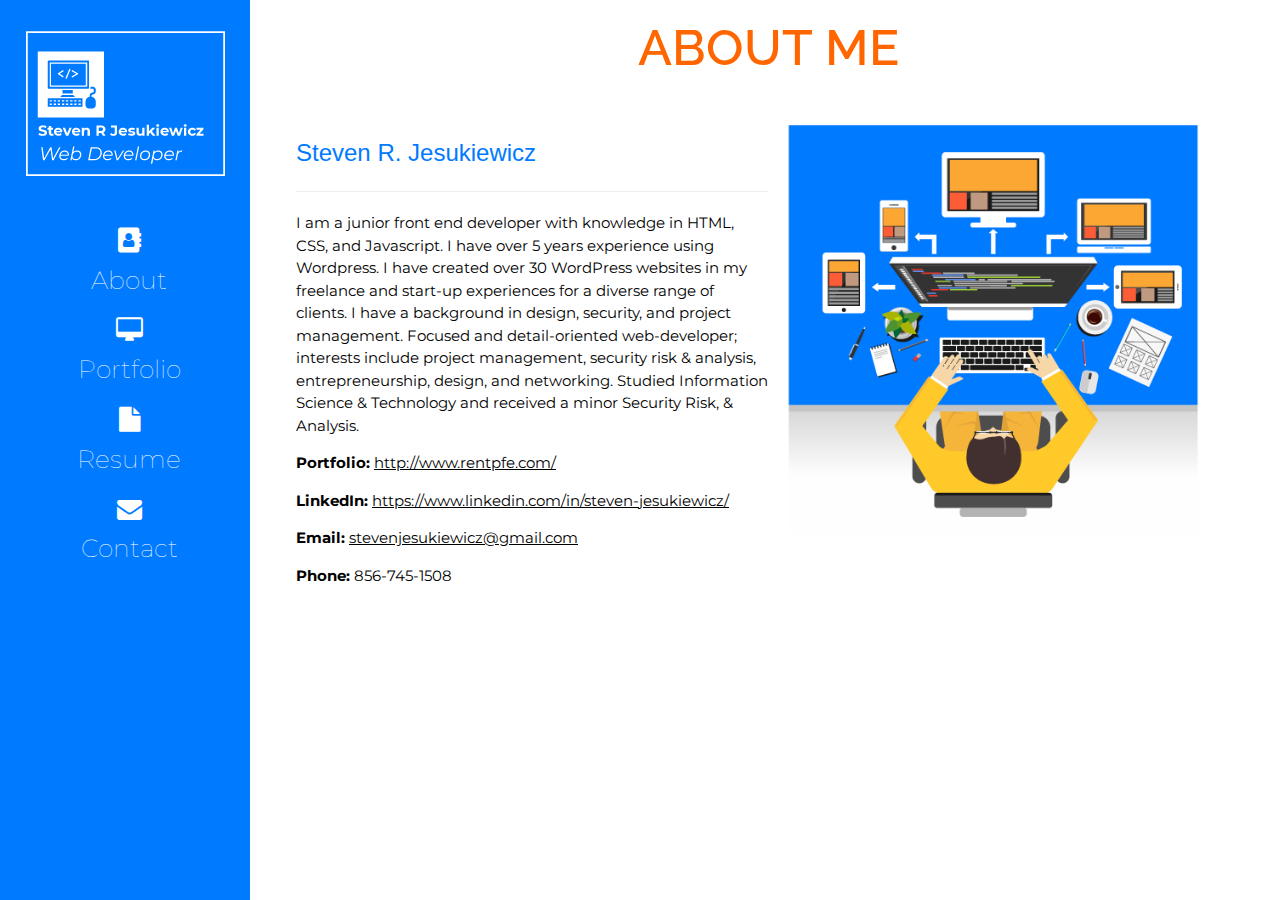
<file: about.html>
<!DOCTYPE html>
<html lang="en">
    <head>
        <meta charset="UTF-8">
        <meta name="viewport" content="width=device-width, initial-scale=1.0">
        <meta http-equiv="X-UA-Compatible" content="ie=edge">
        <title>Document</title>
        <link rel="stylesheet" href="css/main.css">
        <link href="https://fonts.googleapis.com/css?family=Raleway&display=swap" rel="stylesheet">
        <link href="https://fonts.googleapis.com/css?family=Roboto&display=swap" rel="stylesheet">
        <link href="https://fonts.googleapis.com/css?family=Montserrat&display=swap" rel="stylesheet">
        <link rel="stylesheet" href="https://www.w3schools.com/w3css/4/w3.css">
        <link rel="stylesheet" href="https://cdnjs.cloudflare.com/ajax/libs/font-awesome/4.7.0/css/font-awesome.min.css">
    </head>
<body>
    <div id="wrapper">
    <div id="sidenav">
        <div class="logo"> <img src="images/logo_website_steve.png" class="center_logo" alt="logo"> </div>
        <div class="menu">

        <a href="/about.html" class="w3-bar-item w3-button"><i class="fa fa-address-book"></i><span>About</span></a>
        <a href="/portfolio.html" class="w3-bar-item w3-button"><i class="fa fa-desktop"></i><span>Portfolio</span></a>
        <a href="/resume.html" class="w3-bar-item w3-button"><i class="fa fa-file"></i><span>Resume</span></a>
        <a href="/contact.html" class="w3-bar-item w3-button"><i class="fa fa-envelope"></i><span>Contact</span></a>
    </div>
</div>  

          <div id="content">
                <h2>About Me</h2>

                <div class="half-image" id="right">
                    <img src="images/about_me.png" class="portfolio_img" alt="pfe">
                </div>
                <div class="half-info" id="left">
                    <h3>Steven R. Jesukiewicz</h3> <hr>
                    <p>I am a junior front end developer with knowledge in HTML, CSS, and Javascript. I have over 5 years experience using Wordpress. I have created over 30 WordPress websites in my freelance and start-up experiences for a diverse range of clients. I have a background in design, security, and project management.  Focused and detail-oriented web-developer; interests include project management, security risk & analysis, entrepreneurship, design, and networking. Studied Information Science & Technology and received a minor Security Risk, & Analysis. </p>
                    <p> <b>Portfolio:</b> <a href="http://www.rentpfe.com/">http://www.rentpfe.com/</a></p>
                    <p> <b>LinkedIn:</b> <a href="https://www.linkedin.com/in/steven-jesukiewicz/">https://www.linkedin.com/in/steven-jesukiewicz/</a></p>
                    <p> <b>Email: </b> <a href="stevenjesukiewicz@gmail.com">stevenjesukiewicz@gmail.com</a></p>
                    <p><b>Phone:</b> 856-745-1508</p>
                </div>
          </div>
          </div>

      </div>   
</body>
</html>
</file>
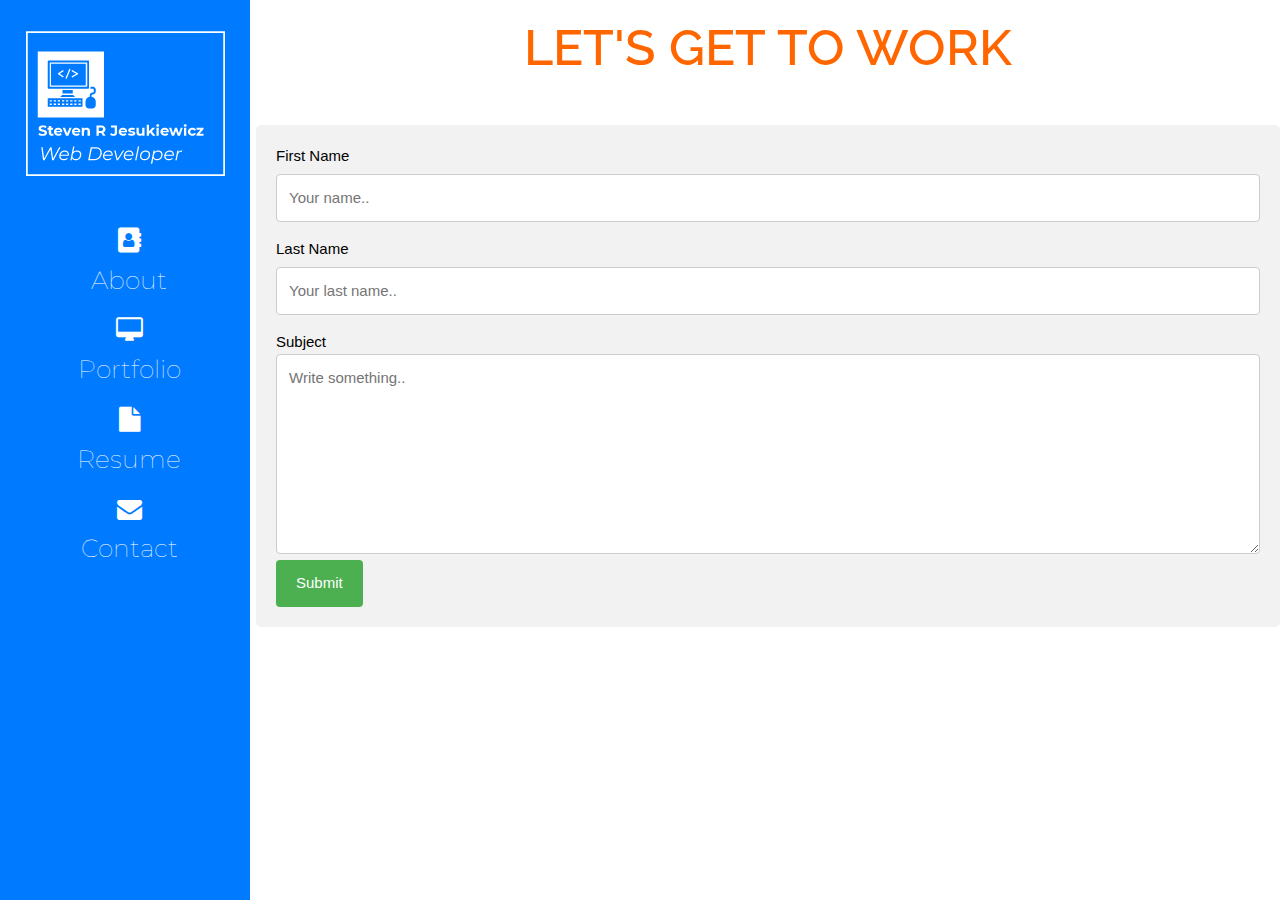
<file: contact.html>
<!DOCTYPE html>
<html lang="en">
    <head>
        <meta charset="UTF-8">
        <meta name="viewport" content="width=device-width, initial-scale=1.0">
        <meta http-equiv="X-UA-Compatible" content="ie=edge">
        <title>Document</title>
        <link rel="stylesheet" href="css/main.css">
        <link href="https://fonts.googleapis.com/css?family=Raleway&display=swap" rel="stylesheet">
        <link href="https://fonts.googleapis.com/css?family=Roboto&display=swap" rel="stylesheet">
        <link href="https://fonts.googleapis.com/css?family=Montserrat&display=swap" rel="stylesheet">
        <link rel="stylesheet" href="https://www.w3schools.com/w3css/4/w3.css">
        <link rel="stylesheet" href="https://cdnjs.cloudflare.com/ajax/libs/font-awesome/4.7.0/css/font-awesome.min.css">
    </head>
<body>
    <div id="wrapper">
    <div id="sidenav">
        <div class="logo"> <img src="images/logo_website_steve.png" class="center_logo" alt="logo"> </div>
        <div class="menu">

        <a href="/about.html" class="w3-bar-item w3-button"><i class="fa fa-address-book"></i><span>About</span></a>
        <a href="/portfolio.html" class="w3-bar-item w3-button"><i class="fa fa-desktop"></i><span>Portfolio</span></a>
        <a href="/resume.html" class="w3-bar-item w3-button"><i class="fa fa-file"></i><span>Resume</span></a>
        <a href="/contact.html" class="w3-bar-item w3-button"><i class="fa fa-envelope"></i><span>Contact</span></a>
    </div>
</div>  

          <div id="content">
                <h2>Let's Get To Work</h2>
                <div class="container">
                        <form action="action_page.php">
                      
                          <label for="fname">First Name</label>
                          <input type="text" id="fname" name="firstname" placeholder="Your name..">
                      
                          <label for="lname">Last Name</label>
                          <input type="text" id="lname" name="lastname" placeholder="Your last name..">
                      
                          <label for="subject">Subject</label>
                          <textarea id="subject" name="subject" placeholder="Write something.." style="height:200px"></textarea>
                      
                          <input type="submit" value="Submit">
                      
                        </form>
                      </div>
          </div>

      </div>   
</body>
</html>
</file>
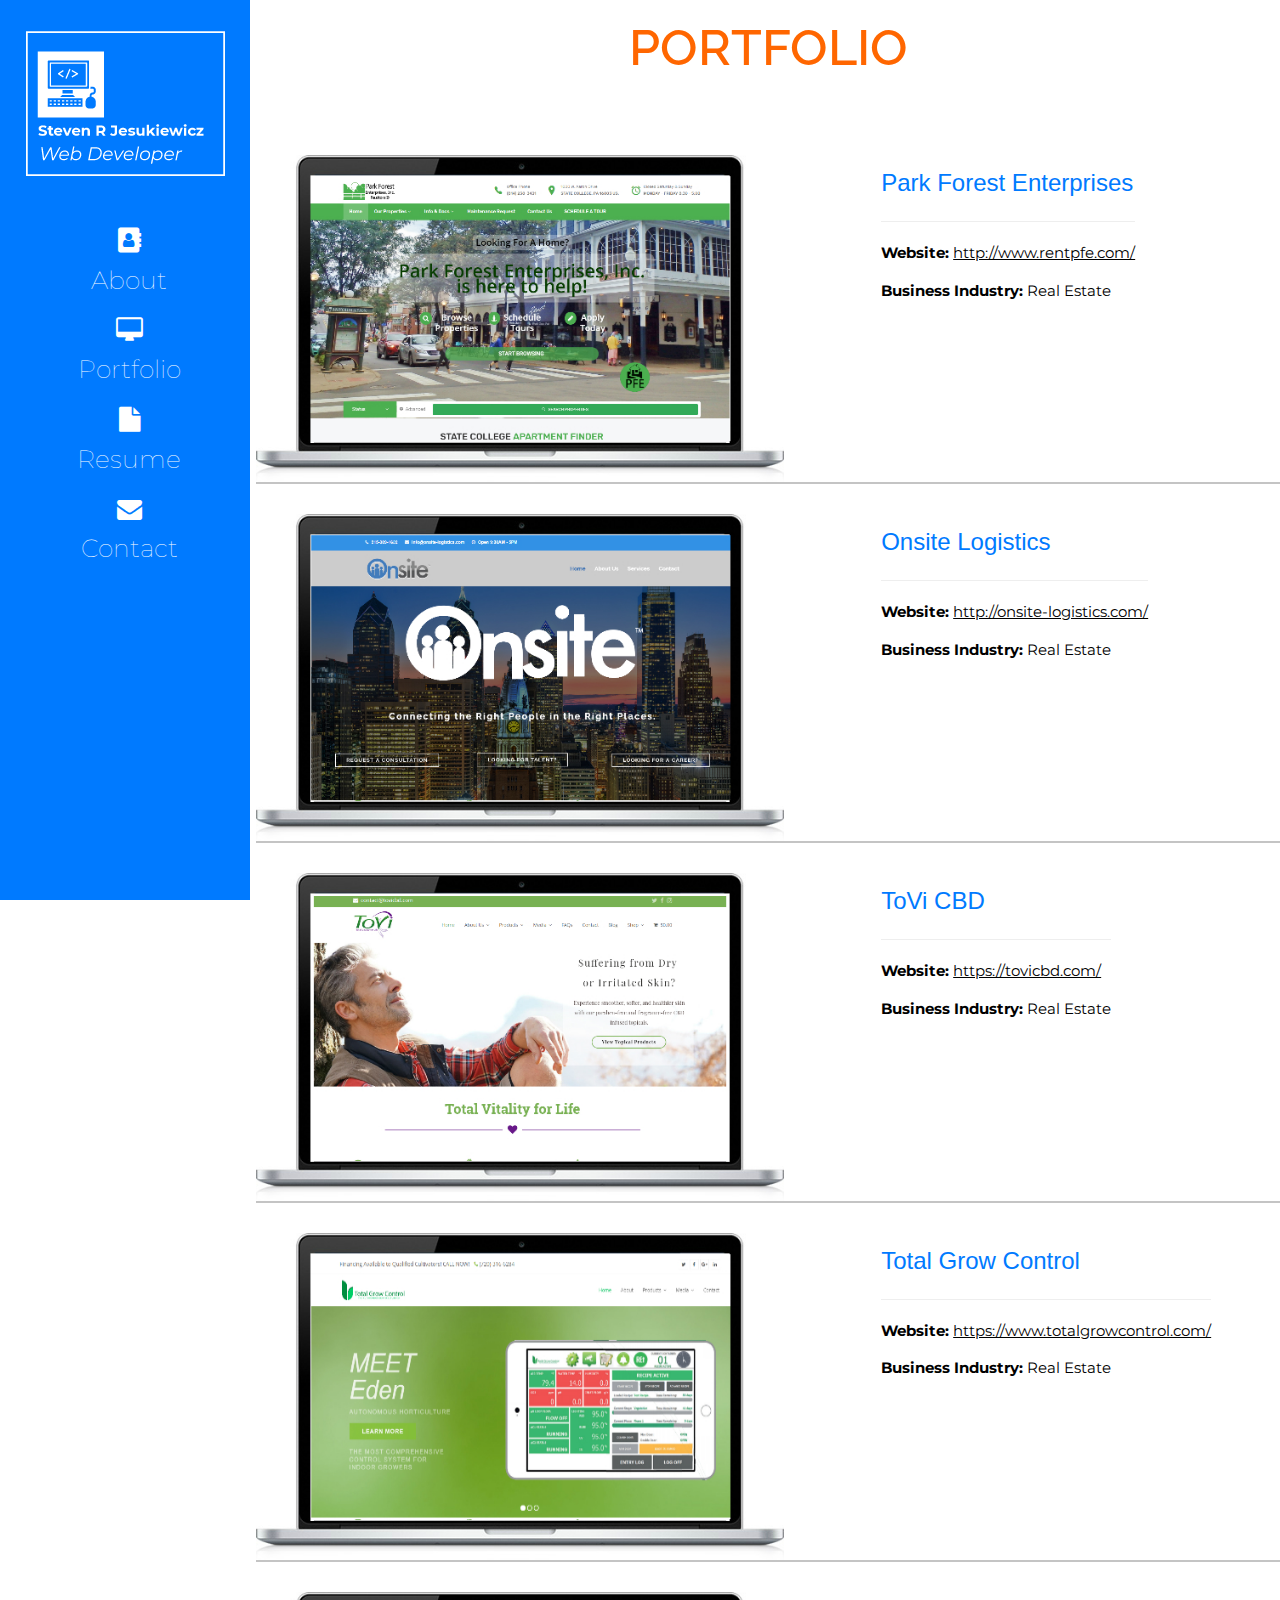
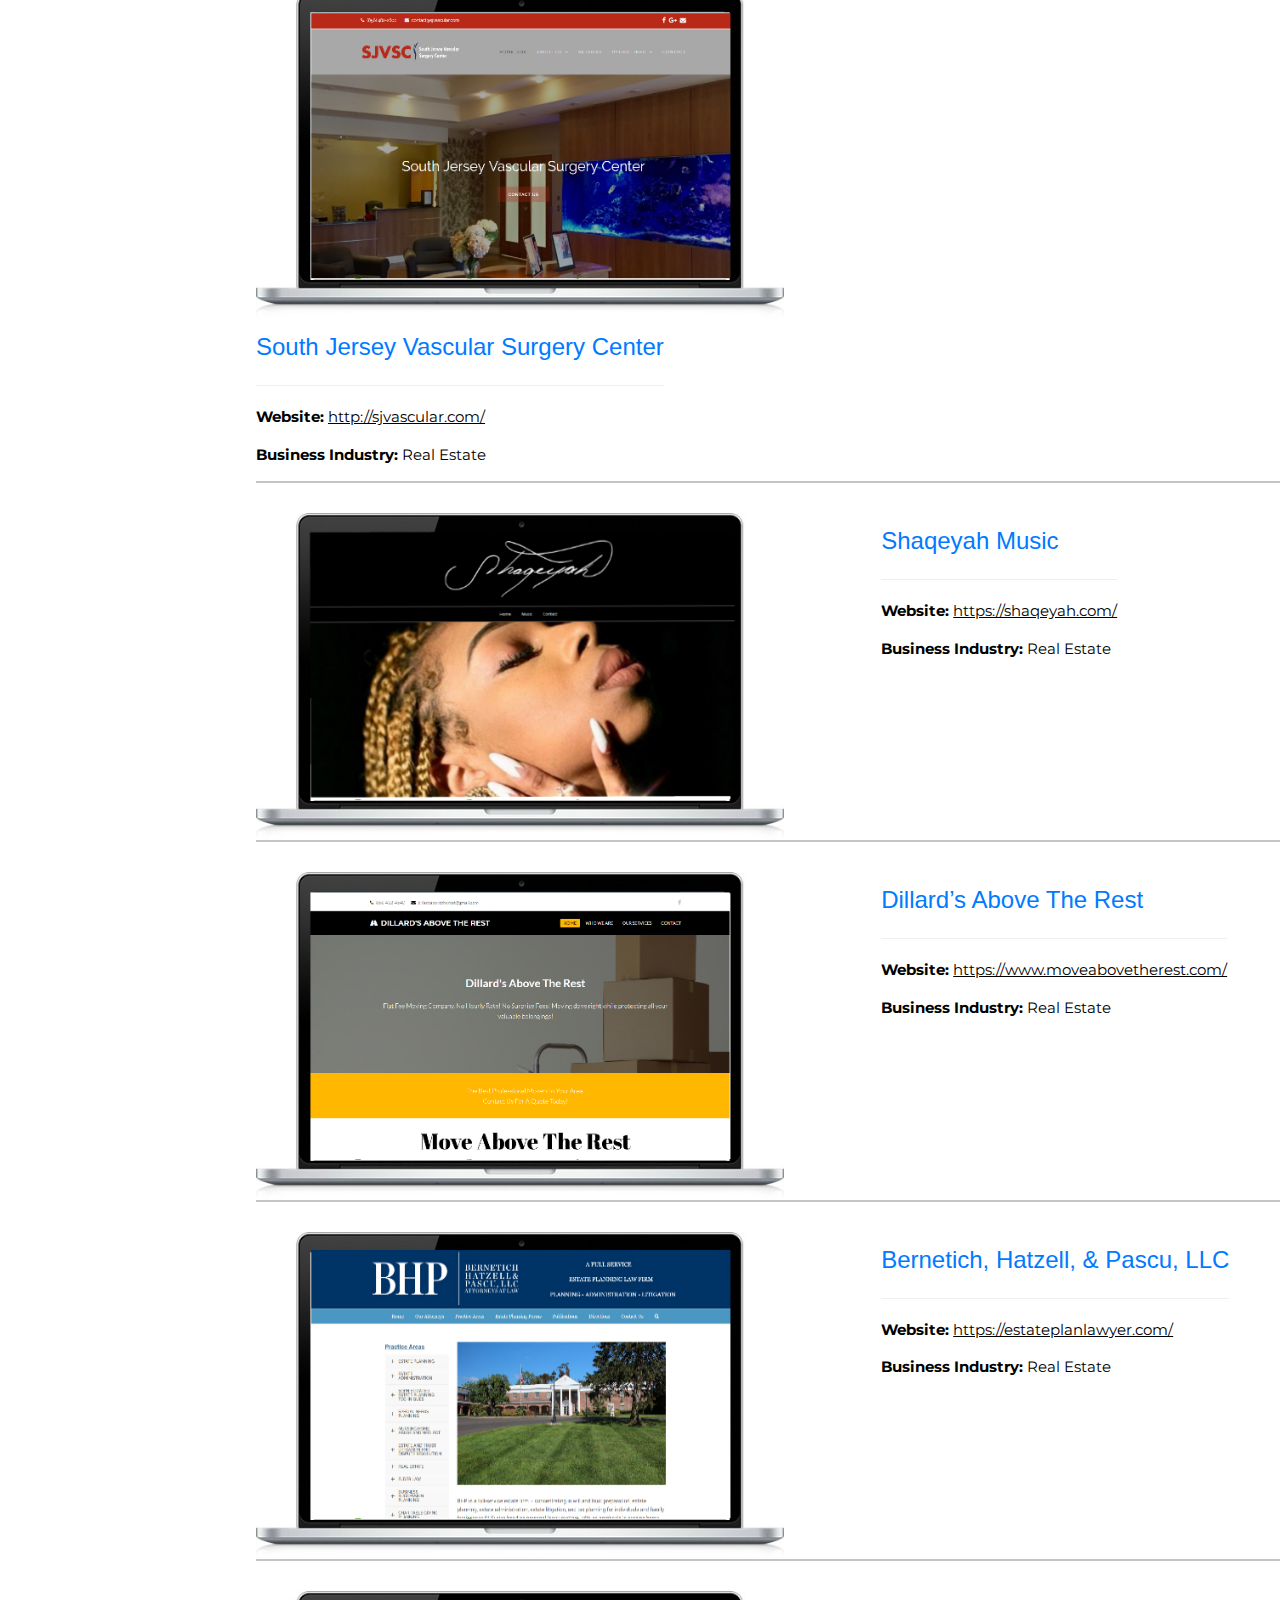
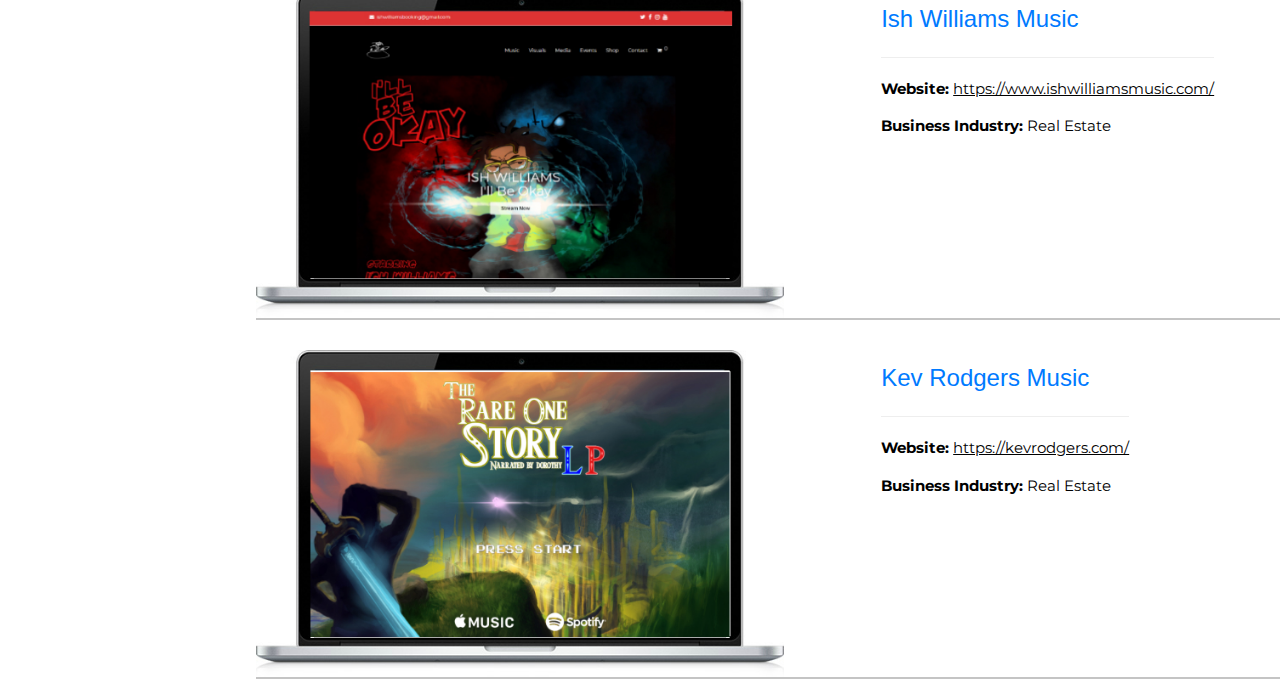
<file: portfolio.html>
<!DOCTYPE html>
<html lang="en">
    <head>
        <meta charset="UTF-8">
        <meta name="viewport" content="width=device-width, initial-scale=1.0">
        <meta http-equiv="X-UA-Compatible" content="ie=edge">
        <title>Document</title>
        <link rel="stylesheet" href="css/main.css">
        <link href="https://fonts.googleapis.com/css?family=Raleway&display=swap" rel="stylesheet">
        <link href="https://fonts.googleapis.com/css?family=Roboto&display=swap" rel="stylesheet">
        <link href="https://fonts.googleapis.com/css?family=Montserrat&display=swap" rel="stylesheet">
        <link rel="stylesheet" href="https://www.w3schools.com/w3css/4/w3.css">
        <link rel="stylesheet" href="https://cdnjs.cloudflare.com/ajax/libs/font-awesome/4.7.0/css/font-awesome.min.css">
    </head>
<body>
    <div id="wrapper">
    <div id="sidenav">
        <div class="logo"> <img src="images/logo_website_steve.png" class="center_logo" alt="logo"> </div>
        <div class="menu">
        
        <a href="/about.html" class="w3-bar-item w3-button"><i class="fa fa-address-book"></i><span>About</span></a>
        <a href="/portfolio.html" class="w3-bar-item w3-button"><i class="fa fa-desktop"></i><span>Portfolio</span></a>
        <a href="/resume.html" class="w3-bar-item w3-button"><i class="fa fa-file"></i><span>Resume</span></a>
        <a href="/contact.html" class="w3-bar-item w3-button"><i class="fa fa-envelope"></i><span>Contact</span></a>
    </div>
</div>  

          <div id="content">
                <h2>Portfolio</h2>
            <section>
                <div class="half-image">
                    <img src="images/pfe.jpg" class="portfolio_img" alt="pfe">
                </div>
                <div class="half-info">
                    <h3>Park Forest Enterprises</h3> <hr>
                    <p> <b>Website:</b> <a href="http://www.rentpfe.com/">http://www.rentpfe.com/</a></p>
                    <p><b>Business Industry:</b> Real Estate</p>
                </div>
        </section>

        <section>
                <div class="half-image">
                    <img src="images/onsite.jpg" class="portfolio_img" alt="pfe">
                </div>
                <div class="half-info">
                    <h3>Onsite Logistics</h3> <hr>
                    <p> <b>Website:</b> <a href="http://onsite-logistics.com/">http://onsite-logistics.com/</a></p>
                    <p><b>Business Industry:</b> Real Estate</p>
                </div>
        </section>

        <section>
                <div class="half-image">
                    <img src="images/tovi.jpg" class="portfolio_img" alt="pfe">
                </div>
                <div class="half-info">
                    <h3>ToVi CBD</h3> <hr>
                    <p> <b>Website:</b> <a href="https://tovicbd.com/">https://tovicbd.com/</a></p>
                    <p><b>Business Industry:</b> Real Estate</p>
                </div>
        </section>

        <section>
                <div class="half-image">
                    <img src="images/tgc.jpg" class="portfolio_img" alt="pfe">
                </div>
                <div class="half-info">
                    <h3>Total Grow Control</h3> <hr>
                    <p> <b>Website:</b> <a href="https://www.totalgrowcontrol.com/">https://www.totalgrowcontrol.com/</a></p>
                    <p> <b>Business Industry:</b> Real Estate</p>
                </div>
        </section>

        <section>
                <div class="half-image">
                    <img src="images/sjvsc.jpg" class="portfolio_img" alt="pfe">
                </div>
                <div class="half-info">
                    <h3>South Jersey Vascular Surgery Center</h3> <hr>
                    <p> <b>Website:</b> <a href="http://sjvascular.com/">http://sjvascular.com/</a></p>
                    <p><b>Business Industry:</b> Real Estate</p>
                </div>
        </section>

        <section>
                <div class="half-image">
                    <img src="images/shaqeyah.jpg" class="portfolio_img" alt="pfe">
                </div>
                <div class="half-info">
                    <h3>Shaqeyah Music</h3> <hr>
                    <p> <b>Website:</b> <a href="https://shaqeyah.com/">https://shaqeyah.com/</a></p> 
                    <p><b>Business Industry:</b> Real Estate</p>
                </div>
        </section>

        <section>
            <div class="half-image">
                <img src="images/move_above.jpg" class="portfolio_img" alt="pfe">
            </div>
            <div class="half-info">
                <h3>Dillard’s Above The Rest</h3> <hr>
                <p> <b>Website:</b> <a href="https://www.moveabovetherest.com/">https://www.moveabovetherest.com/</a></p>
                <p><b>Business Industry:</b> Real Estate</p>
            </div>
    </section>

    <section>
        <div class="half-image">
            <img src="images/bhp.jpg" class="portfolio_img" alt="pfe">
        </div>
        <div class="half-info">
            <h3>Bernetich, Hatzell, & Pascu, LLC</h3> <hr>
            <p> <b>Website:</b> <a href="https://estateplanlawyer.com/">https://estateplanlawyer.com/</a></p>
            <p><b>Business Industry:</b> Real Estate</p>
        </div>
    </section>

    <section>
        <div class="half-image">
            <img src="images/ish.jpg" class="portfolio_img" alt="pfe">
        </div>
        <div class="half-info">
            <h3>Ish Williams Music</h3> <hr>
            <p> <b>Website:</b> <a href="https://www.ishwilliamsmusic.com/">https://www.ishwilliamsmusic.com/</a></p>
            <p><b>Business Industry:</b> Real Estate</p>
        </div>
    </section>

    <section>
        <div class="half-image">
            <img src="images/kev.jpg" class="portfolio_img" alt="pfe">
        </div>
        <div class="half-info">
            <h3>Kev Rodgers Music</h3> <hr>
            <p> <b>Website:</b> <a href="https://kevrodgers.com/">https://kevrodgers.com/</a></p>
            <p><b>Business Industry:</b> Real Estate</p>
        </div>
    </section>
          </div>

      </div>   
</body>
</html>
</file>
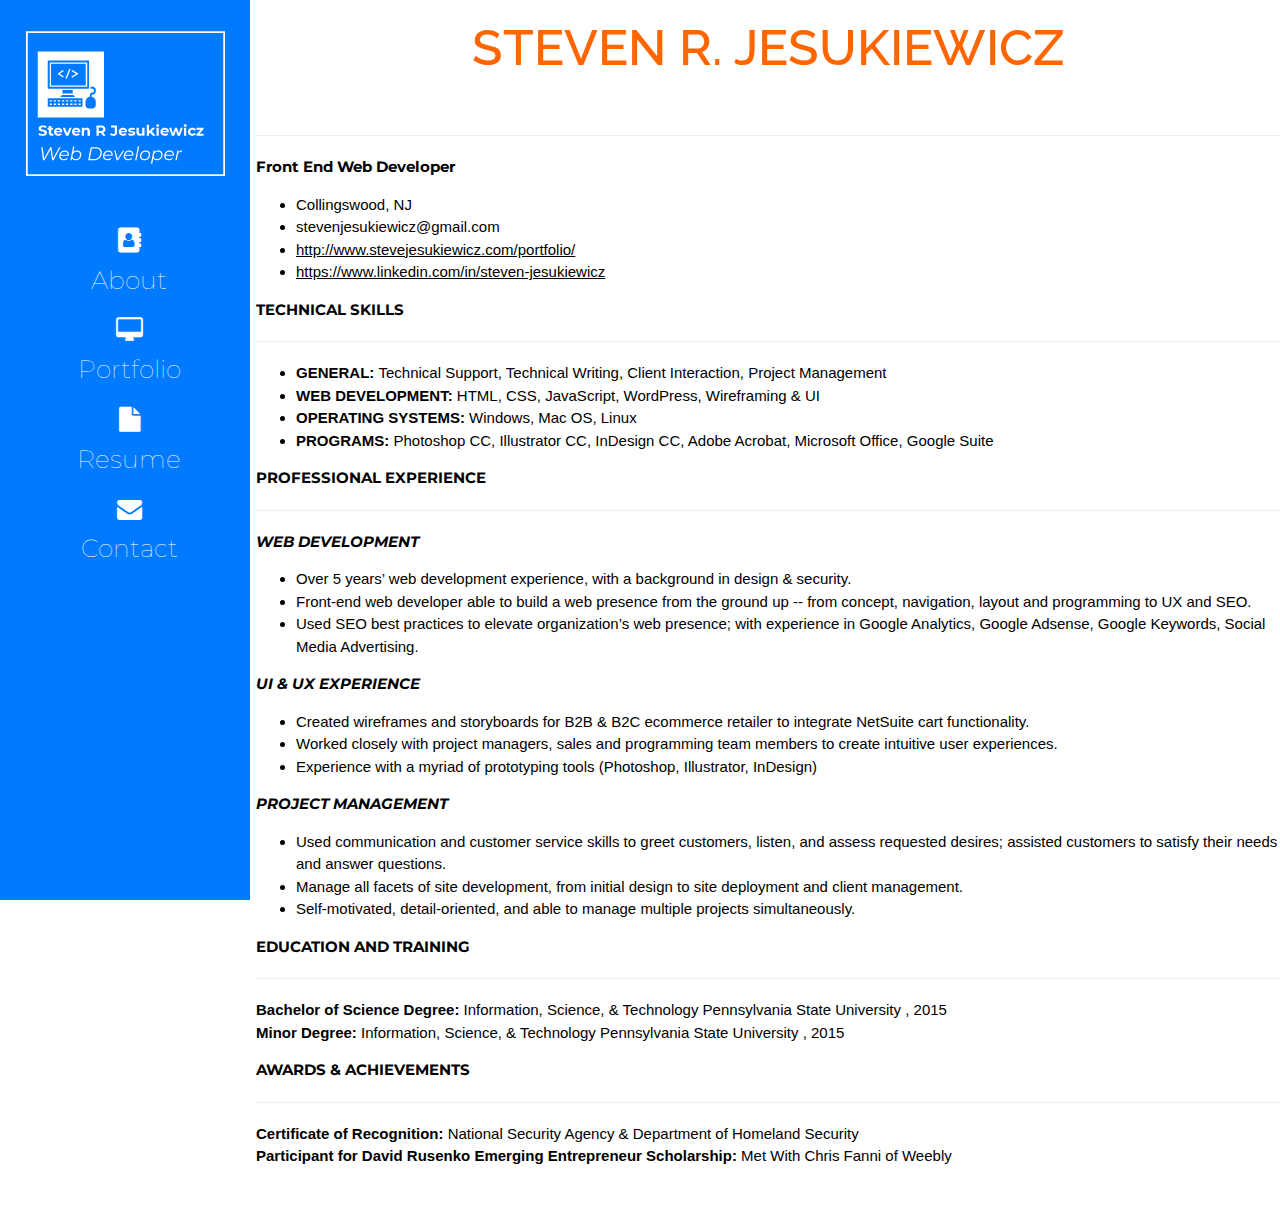
<file: resume.html>
<!DOCTYPE html>
<html lang="en">
    <head>
        <meta charset="UTF-8">
        <meta name="viewport" content="width=device-width, initial-scale=1.0">
        <meta http-equiv="X-UA-Compatible" content="ie=edge">
        <title>Document</title>
        <link rel="stylesheet" href="css/main.css">
        <link href="https://fonts.googleapis.com/css?family=Raleway&display=swap" rel="stylesheet">
        <link href="https://fonts.googleapis.com/css?family=Roboto&display=swap" rel="stylesheet">
        <link href="https://fonts.googleapis.com/css?family=Montserrat&display=swap" rel="stylesheet">
        <link rel="stylesheet" href="https://www.w3schools.com/w3css/4/w3.css">
        <link rel="stylesheet" href="https://cdnjs.cloudflare.com/ajax/libs/font-awesome/4.7.0/css/font-awesome.min.css">
    </head>
<body>
    <div id="wrapper">
    <div id="sidenav">
        <div class="logo"> <img src="images/logo_website_steve.png" class="center_logo" alt="logo"> </div>
        <div class="menu">

        <a href="/about.html" class="w3-bar-item w3-button"><i class="fa fa-address-book"></i><span>About</span></a>
        <a href="/portfolio.html" class="w3-bar-item w3-button"><i class="fa fa-desktop"></i><span>Portfolio</span></a>
        <a href="/resume.html" class="w3-bar-item w3-button"><i class="fa fa-file"></i><span>Resume</span></a>
        <a href="/contact.html" class="w3-bar-item w3-button"><i class="fa fa-envelope"></i><span>Contact</span></a>
    </div>
</div>  

          <div id="content">
                <h2>Steven R. Jesukiewicz</h2> <hr>
                <p><strong>Front End Web Developer</strong></p>
                <ul>
                <li> Collingswood, NJ </li> 
                <li> stevenjesukiewicz@gmail.com </li> 
                <li> <a href="http://www.stevejesukiewicz.com/portfolio/">http://www.stevejesukiewicz.com/portfolio/</a></li> 
                <li> <a href="https://www.linkedin.com/in/steven-jesukiewicz">https://www.linkedin.com/in/steven-jesukiewicz</a></li> 
                </ul>
                <p><strong>TECHNICAL SKILLS</strong></p> <hr>
                <ul>
                <li><strong>GENERAL: </strong>Technical Support, Technical Writing, Client Interaction, Project Management</li>
                <li><strong>WEB DEVELOPMENT: </strong>HTML, CSS, JavaScript, WordPress, Wireframing &amp; UI</li>
                <li><strong>OPERATING SYSTEMS: </strong>Windows, Mac OS, Linux</li>
                <li><strong>PROGRAMS: </strong>Photoshop CC, Illustrator CC, InDesign CC, Adobe Acrobat, Microsoft Office, Google Suite</li>
                </ul>
                <p><strong>PROFESSIONAL EXPERIENCE</strong><br/> <hr>
                  <p><strong><em>WEB DEVELOPMENT</em></strong></p>
                <ul>
                <li>Over 5 years&rsquo; web development experience, with a background in design &amp; security.</li>
                <li>Front-end web developer able to build a web presence from the ground up -- from concept, navigation, layout and programming to UX and SEO.</li>
                <li>Used SEO best practices to elevate organization&rsquo;s web presence; with experience in Google Analytics, Google Adsense, Google Keywords, Social Media Advertising.</li>
                </ul>
                <p><strong><em>UI &amp; UX EXPERIENCE</em></strong></p>
                <ul>
                <li>Created wireframes and storyboards for B2B &amp; B2C ecommerce retailer to integrate NetSuite cart functionality.&nbsp;</li>
                <li>Worked closely with project managers, sales and programming team members to create intuitive user experiences.&nbsp;</li>
                <li>Experience with a myriad of prototyping tools (Photoshop, Illustrator, InDesign)&nbsp;</li>
                </ul>
                <p><strong><em>PROJECT MANAGEMENT</em></strong></p>
                <ul>
                <li>Used communication and customer service skills to greet customers, listen, and assess requested desires; assisted customers to satisfy their needs and answer questions.</li>
                <li>Manage all facets of site development, from initial design to site deployment and client management.</li>
                <li>Self-motivated, detail-oriented, and able to manage multiple projects simultaneously.&nbsp;</li>
                </ul>
                <p><strong>EDUCATION AND TRAINING</strong> </p> <hr>
                <strong>Bachelor of Science Degree: </strong>  Information, Science, & Technology Pennsylvania State University , 2015 <br>
                <strong>Minor Degree: </strong>  Information, Science, & Technology Pennsylvania State University , 2015 <br>
                
                <p><strong>AWARDS & ACHIEVEMENTS </strong> </p> <hr>
                <strong>Certificate of Recognition:  </strong>  National Security Agency & Department of Homeland Security <br>
                <strong>Participant for David Rusenko Emerging Entrepreneur Scholarship:  </strong>  Met With Chris Fanni of Weebly <br> <br> <br>
          </div>

      </div>   
</body>
</html>
</file>
<file: css/main.css>
/* CSS Grid Layout*/
#wrapper {
    display: grid;
    grid-template-columns: 20% 20% 20% 20% 20%;
    grid-template-rows: 20% 20% 20% 20% 20%;
  }

#sidenav {
    grid-row: 1/6;
    grid-column: 1/1;
    background-color: #007aff;
    height: 100%;
    position: fixed;
    width: 250px;
}

#content {
    grid-row: 1/6;
    grid-column: 2/6;
}

/* Sidenav Style*/
#sidenav a {
    padding: 6px 8px 6px 16px;
    text-decoration: none;
    font-size: 25px;
    color: #ffffff;
    display: block;
  }
  
#sidenav a:hover {
    color: #f1f1f1;
}

.center_logo {
    text-align: center;
    padding-top: 30px;
    padding-bottom: 40px;
  }
  
  .logo {
    text-align: center;
  }

/*
#header {
    grid-row: 1/1;
    grid-column: 2/6;
}

/*Font Stle*/
h2 {
    color: #ff6600;
    font-family: 'Raleway', sans-serif !important;
    text-transform: uppercase !important;
    font-size: 50px !important;
    font-weight: 550 !important;
    text-align: center;
    padding-bottom: 30px;
}

h3 {
color: #007aff;
font-family: 'Roboto Slab', sans-serif !important;
}

hr {
color: #c4c4c4;
}
p {
  font-size: 15px;
  font-family: 'Montserrat', sans-serif !important;
}

li {
  font-size: 15px;
}

.portfolio_img {
    width: 85%;
    height: 85%;
    text-align: right;
  }

  /* Div CSS */
span {
    display: block;
    font-family: 'Montserrat', sans-serif !important;
    font-weight: 100 !important;
    line-height: 40px;
  }

.half-image {
    display: inline-block;
  }
  
.half-info {
      display: inline-block;
      vertical-align: top;
    }

section { 
  border-bottom: 2px solid #c4c4c4;
  padding-top: 30px;
}

#right {
    float: right !important;
    overflow: hidden;
  }
  
#left {
    float: left !important;
    width: 50%;
    padding-left: 40px;
    overflow: hidden;
  }

/* contact form */
input[type=text], select, textarea {
    width: 100%; /* Full width */
    padding: 12px; /* Some padding */  
    border: 1px solid #ccc; /* Gray border */
    border-radius: 4px; /* Rounded borders */
    box-sizing: border-box; /* Make sure that padding and width stays in place */
    margin-top: 6px; /* Add a top margin */
    margin-bottom: 16px; /* Bottom margin */
    resize: vertical /* Allow the user to vertically resize the textarea (not horizontally) */
  }
  
  /* Style the submit button with a specific background color etc */
  input[type=submit] {
    background-color: #4CAF50;
    color: white;
    padding: 12px 20px;
    border: none;
    border-radius: 4px;
    cursor: pointer;
  }
  
  /* When moving the mouse over the submit button, add a darker green color */
  input[type=submit]:hover {
    background-color: #45a049;
  }
  
  /* Add a background color and some padding around the form */
  .container {
    border-radius: 5px;
    background-color: #f2f2f2;
    padding: 20px;
  }

  #home {
      background-image: img;
  }
</file>
